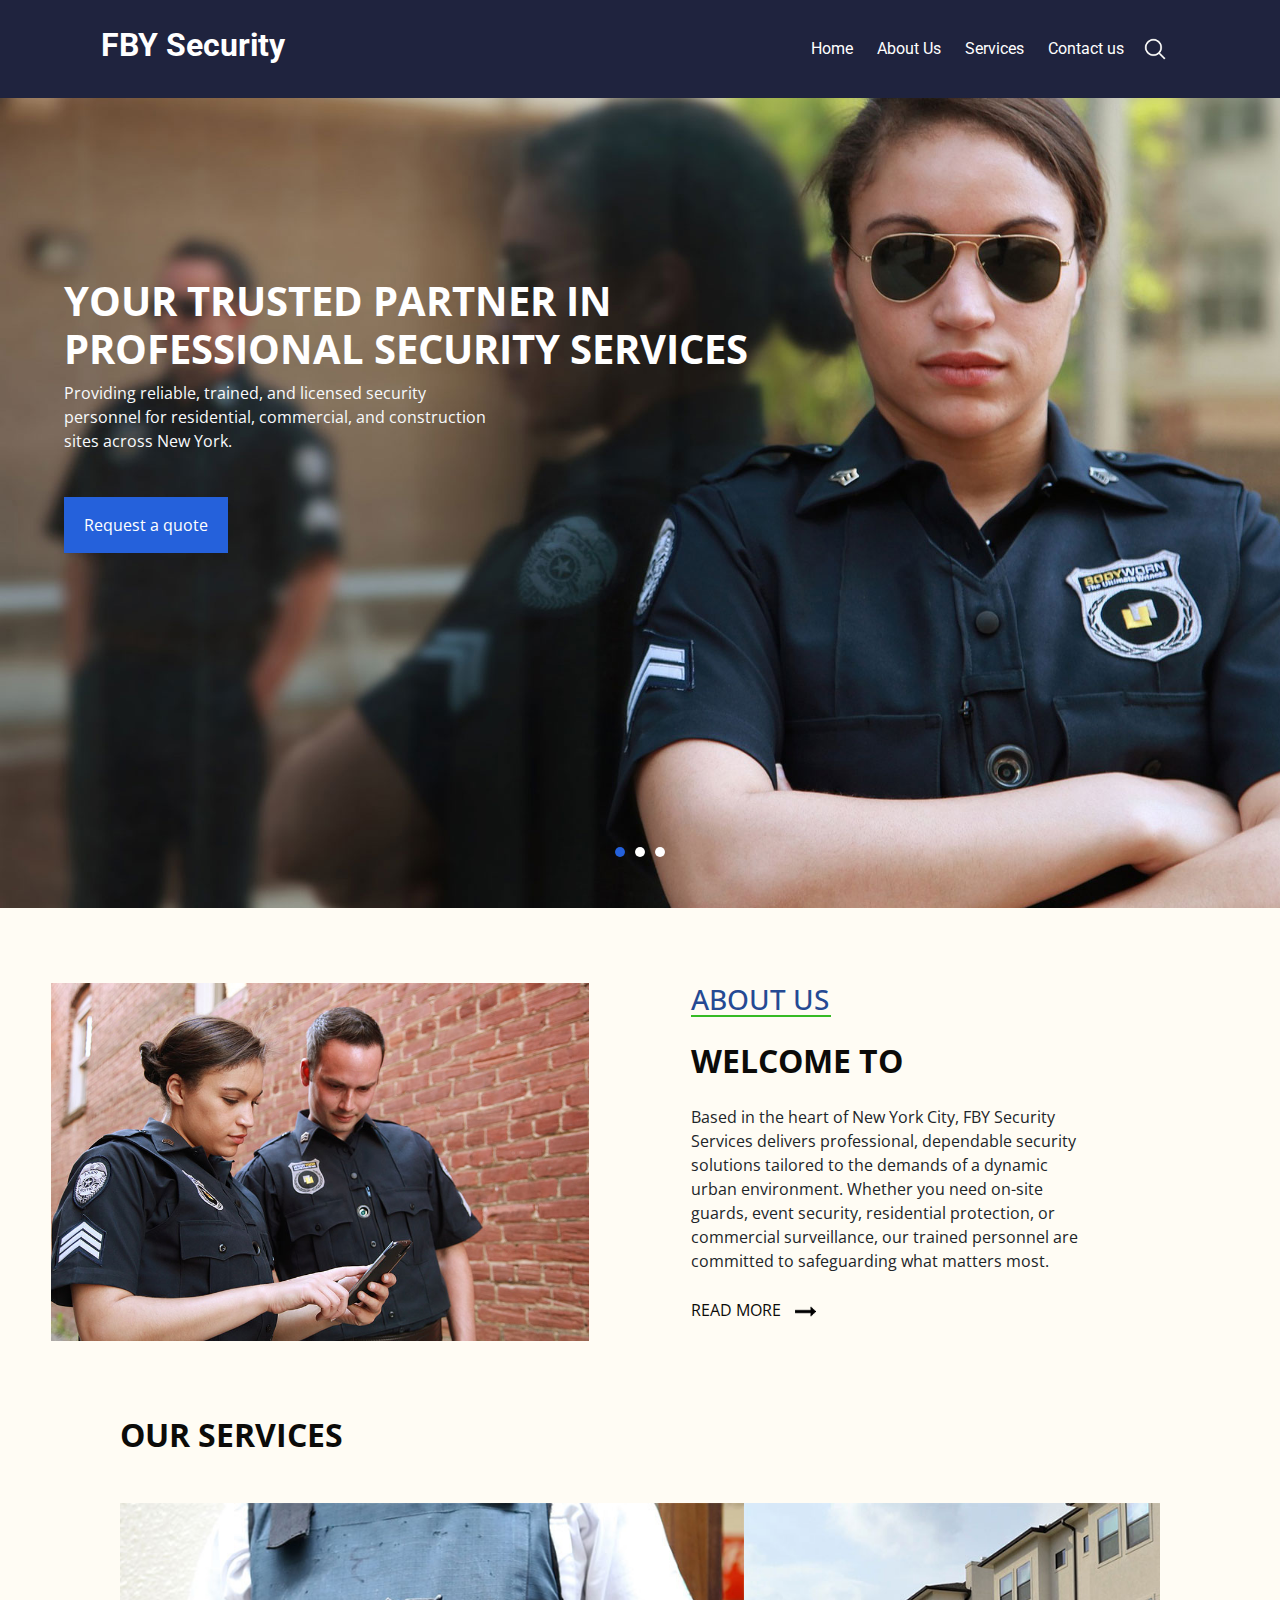
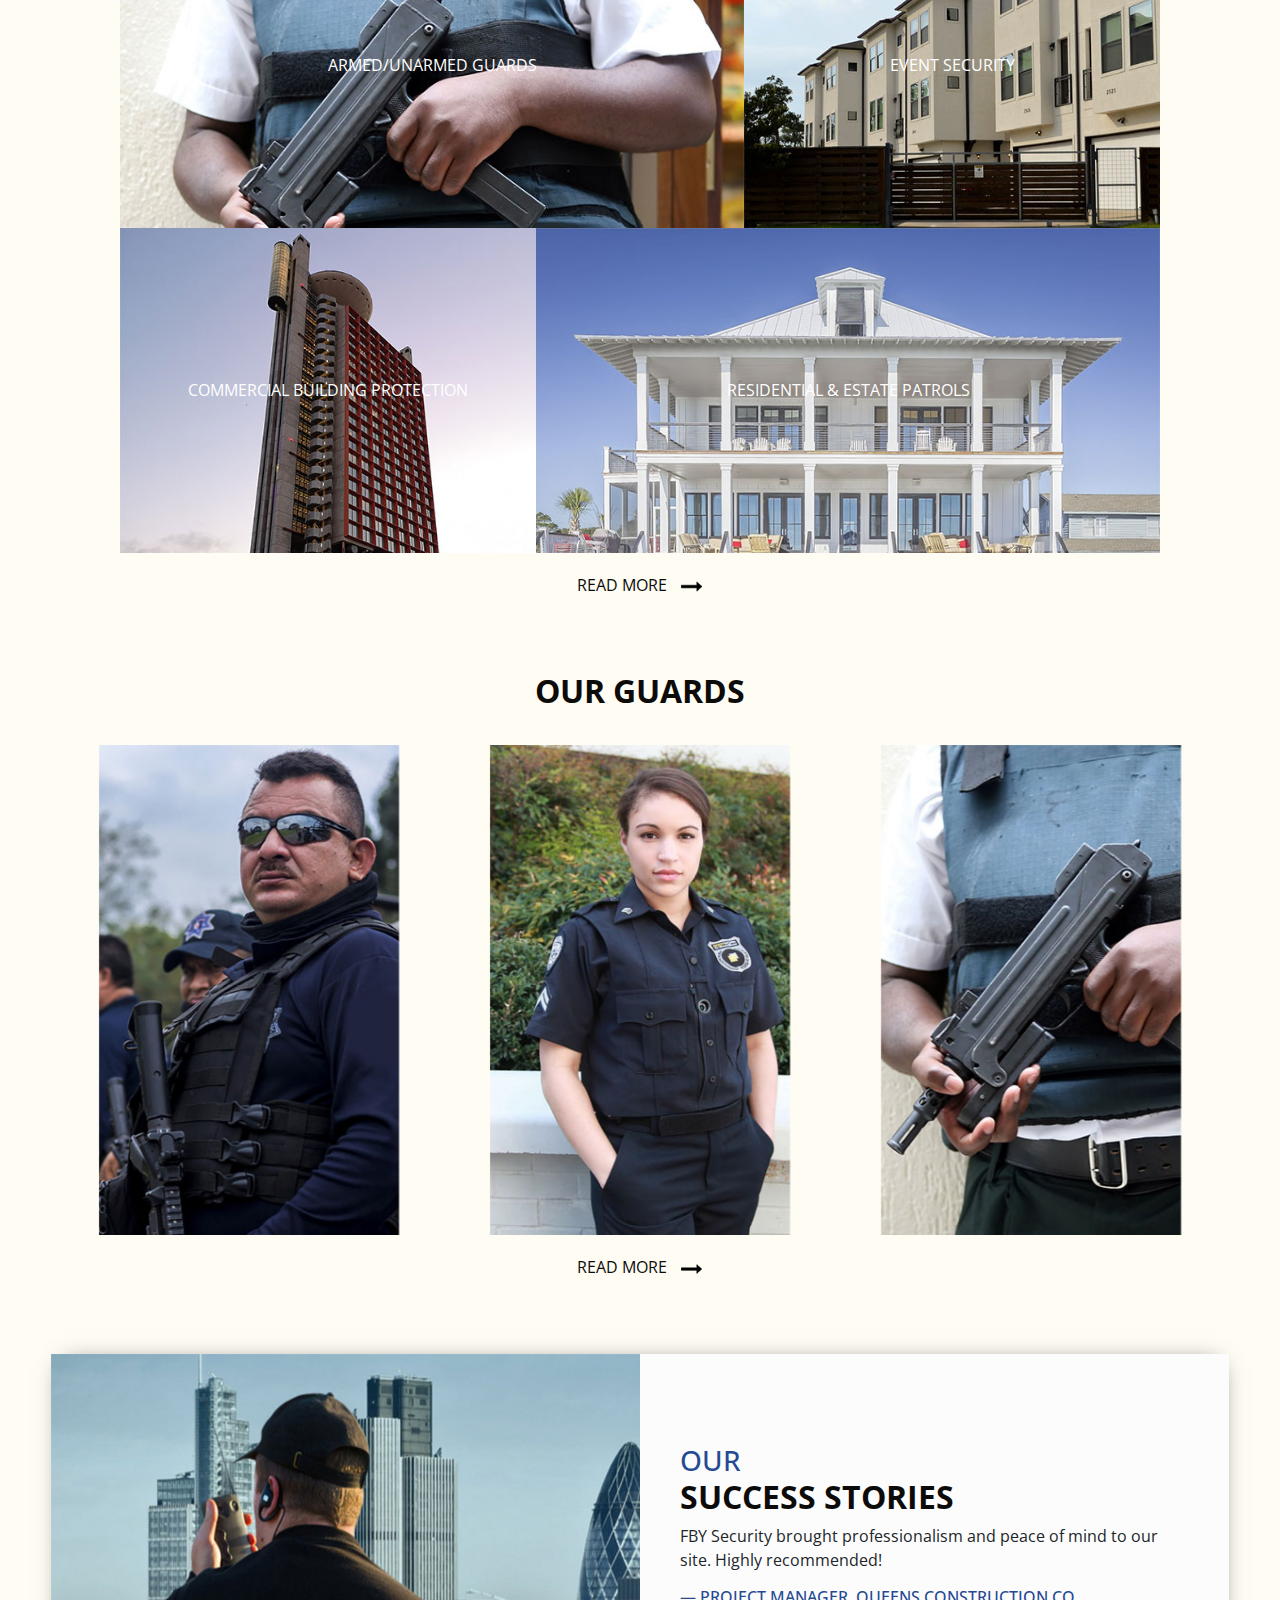
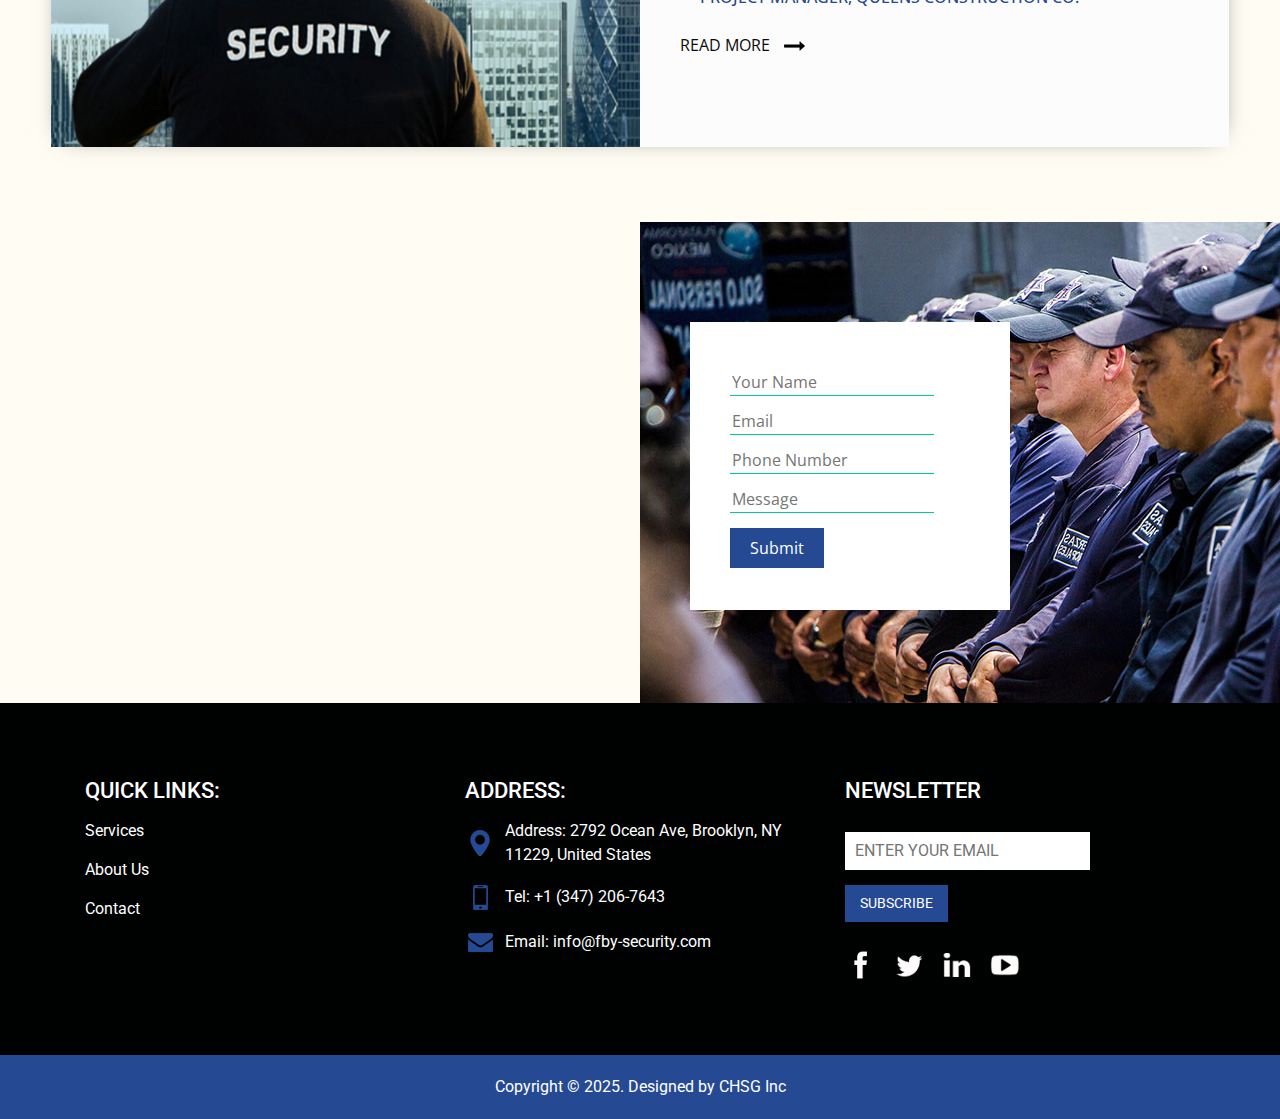
<file: index.html>
<!DOCTYPE html>
<html>

<head>
  <!-- Basic -->
  <meta charset="utf-8" />
  <meta http-equiv="X-UA-Compatible" content="IE=edge" />
  <!-- Mobile Metas -->
  <meta name="viewport" content="width=device-width, initial-scale=1, shrink-to-fit=no" />
  <!-- Site Metas -->
  <meta name="keywords" content="" />
  <meta name="description" content="" />
  <meta name="author" content="" />

  <title>FBY Security</title>

  <!-- slider stylesheet -->
  <link rel="stylesheet" type="text/css"
    href="https://cdnjs.cloudflare.com/ajax/libs/OwlCarousel2/2.1.3/assets/owl.carousel.min.css" />

  <!-- bootstrap core css -->
  <link rel="stylesheet" type="text/css" href="css/bootstrap.css" />

  <!-- fonts style -->
  <link href="https://fonts.googleapis.com/css?family=Open+Sans:300,400,600,700|Roboto:400,500&display=swap"
    rel="stylesheet" />
  <!-- Custom styles for this template -->
  <link href="css/style.css" rel="stylesheet" />
  <!-- responsive style -->
  <link href="css/responsive.css" rel="stylesheet" />
</head>

<body>
  <!-- header section strats -->
  <header class="header_section">
    <div class="container">
      <nav class="navbar navbar-expand-lg custom_nav-container ">
        <a class="navbar-brand" href="#">
          <div class="logo_box">
            <!-- <img src="images/logo.png" alt="" /> -->
             <h2 style="font-weight: 700; color: white;">FBY Security</h2>
          </div>
        </a>
        <button class="navbar-toggler" type="button" data-toggle="collapse" data-target="#navbarSupportedContent"
          aria-controls="navbarSupportedContent" aria-expanded="false" aria-label="Toggle navigation">
          <span class="navbar-toggler-icon"></span>
        </button>

        <div class="collapse navbar-collapse" id="navbarSupportedContent">
          <ul class="navbar-nav ml-auto mr-2">
            <li class="nav-item active">
              <a class="nav-link" href="index.html">Home <span class="sr-only">(current)</span></a>
            </li>
            <li class="nav-item">
              <a class="nav-link" href="about.html">About Us </a>
            </li>
            <li class="nav-item">
              <a class="nav-link" href="service.html">Services</a>
            </li>
            <!-- <li class="nav-item">
              <a class="nav-link" href="blog.html">Blog</a>
            </li> -->
            <li class="nav-item">
              <a class="nav-link" href="contact.html">Contact us</a>
            </li>
            <!-- <li class="nav-item">
              <a class="nav-link" href="#">Login </a>
            </li> -->
          </ul>
          <form class="form-inline my-2 my-lg-0">
            <input class="form-control nav_search-input mr-sm-2 d-none" type="search" placeholder="Search"
              aria-label="Search" value="" />
            <button class="btn  my-2 my-sm-0 nav_search-btn" type="submit"></button>
          </form>
        </div>
      </nav>
    </div>
  </header>
  <!-- end header section -->

  <!-- slider section -->
  <section class=" slider_section">
    <div id="carouselExampleIndicators" class="carousel slide hori" data-ride="carousel">
      <ol class="carousel-indicators">
        <li data-target="#carouselExampleIndicators" data-slide-to="0" class="active"></li>
        <li data-target="#carouselExampleIndicators" data-slide-to="1"></li>
        <li data-target="#carouselExampleIndicators" data-slide-to="2"></li>
      </ol>
      <div class="carousel-inner">
        <div class="carousel-item active">
          <div class="slider_box">
            <div class="fixed_company-detail">
              <!-- <p>
                Security Company
              </p> -->
            </div>
            <div class="slider-detail">
              <div class="slider_detail-heading">
                <!-- <h2>
                  We Are
                </h2> -->
                <h1>
                  Your Trusted Partner in Professional Security Services
                </h1>
              </div>
              <div class="slider_detail-text">
                <p>
                  Providing reliable, trained, and licensed security personnel for residential, commercial, and construction sites across New York.
                </p>
              </div>
              <div class="slider_detail-btn d-flex ">
                <a href="">
                  <span>
                    Request a quote
                  </span>
                  <!-- <img src="images/arrow.png" alt="" class="ml-2" /> -->
                </a>
              </div>
            </div>
          </div>
        </div>
        <div class="carousel-item">
          <div class="slider_box">
            <div class="fixed_company-detail">
              <!-- <p>
                Security Company
              </p> -->
            </div>
            <div class="slider-detail">
              <div class="slider_detail-heading">
                <!-- <h2>
                  We Are
                </h2> -->
                <h1>
                  Your Trusted Partner in Professional Security Services
                </h1>
              </div>
              <div class="slider_detail-text">
                <p>
                  Providing reliable, trained, and licensed security personnel for residential, commercial, and construction sites across New York.
                </p>
              </div>
              <div class="slider_detail-btn">
                <a href="">
                  <span>
                    Request a quote
                  </span>
                  <!-- <img src="images/arrow.png" alt="" class="ml-2" /> -->
                </a>
              </div>
            </div>
          </div>
        </div>
        <div class="carousel-item">
          <div class="slider_box">
            <div class="fixed_company-detail">
              <!-- <p>
                Security Company
              </p> -->
            </div>
            <div class="slider-detail">
              <div class="slider_detail-heading">
                <h2>
                  We
                </h2>
                <h1>
                  Provide security services
                </h1>
              </div>
              <div class="slider_detail-text">
                <p>
                  Providing reliable, trained, and licensed security personnel for residential, commercial, and construction sites across New York.
                </p>
              </div>
              <div class="slider_detail-btn">
                <a href="">
                  <span>
                    Request a quote
                  </span>
                  <!-- <img src="images/arrow.png" alt="" class="ml-2" /> -->
                </a>
              </div>
            </div>
          </div>
        </div>
      </div>
      <!-- <a class="carousel-control-prev" href="#carouselExampleIndicators" role="button" data-slide="prev">
        <span class="carousel-control-prev-icon" aria-hidden="true"></span>
        <span class="sr-only">Previous</span>
      </a>
      <a class="carousel-control-next" href="#carouselExampleIndicators" role="button" data-slide="next">
        <span class="carousel-control-next-icon" aria-hidden="true"></span>
        <span class="sr-only">Next</span>
      </a> -->
    </div>
  </section>

  <!-- end slider section -->

  <!-- welcome section -->
  <section class="welcome_section layout_padding">
    <div class="container-fluid">
      <div class="row">
        <div class=" col-md-6">
          <div>
            <img class="img-fluid" src="images/welcome.jpg" alt="" />
          </div>
        </div>
        <div class=" col-md-6">
          <div class="welcome_detail">
            <h3>
              About Us
            </h3>
            <h2>
              Welcome to 
            </h2>
            <p>
              Based in the heart of New York City, FBY Security Services delivers professional, dependable security solutions tailored to the demands of a dynamic urban environment. Whether you need on-site guards, event security, residential protection, or commercial surveillance, our trained personnel are committed to safeguarding what matters most.
            </p>
            <div class="welcome_detail-btn">
              <a href="">
                <span>
                  Read More
                </span>
                <img src="images/arrow-black.png" alt="" class="ml-2" />
              </a>
            </div>
          </div>
        </div>
      </div>
    </div>
  </section>
  <!-- end welcome section -->

  <!-- service section -->
  <section class="service_section ">
    <div class="container">
      <div class="service_detail">
        <!-- <h3>
          We
        </h3> -->
        <h2>
          Our Services
        </h2>
      </div>
      <div class="service_img-container">
        <div class="service_img-box i-box-1">
          <a href="">Armed/Unarmed Guards</a>
        </div>
        <div class="service_img-box i-box-2">
          <a href="">Event Security</a>
        </div>
        <div class="service_img-box i-box-3">
          <a href="">Commercial Building Protection </a>
        </div>
        <div class="service_img-box i-box-4">
          <a href="">Residential & Estate Patrols</a>
        </div>
      </div>
      <div class="service_btn">
        <a href="">
          <span>
            Read More
          </span>
          <img src="images/arrow-black.png" alt="" class="ml-2" />
        </a>
      </div>
    </div>
  </section>
  <!-- end service section -->

  <!-- security section -->

  <section class="security_section layout_padding">
    <!-- <h3>
      Security
    </h3> -->
    <h2>
      Our Guards
    </h2>
    <div class="security_container">
      <div class="carousel-wrap">
        <div class="owl-carousel">
          <div class="item">
            <div class="security_img-box i-box-1">
              <a href=""> View More</a>
            </div>
          </div>
          <div class="item">
            <div class="security_img-box i-box-2">
              <a href=""> View More</a>
            </div>
          </div>
          <div class="item">
            <div class="security_img-box i-box-3">
              <a href=""> View More</a>
            </div>
          </div>

        </div>
      </div>
    </div>
    <div class="security_btn">
      <a href="">
        <span>
          Read More
        </span>
        <img src="images/arrow-black.png" alt="" class="ml-2" />
      </a>
    </div>
  </section>
  <!-- end security section -->


  <!-- story section -->

  <section class="layout_padding story_section">
    <div class="container-fluid">
      <div class="row">
        <div class=" col-md-6">
          <div>
            <img class="img-fluid" src="images/security.jpg" alt="" />
          </div>
        </div>
        <div class=" col-md-6">
          <div class="story_detail">
            <h3>
              Our
            </h3>
            <h2>
              Success Stories
            </h2>
            <p>
              FBY Security brought professionalism and peace of mind to our site. Highly recommended!
            </p>
            <h3 style="font-size: 1rem;">— Project Manager, Queens Construction Co.</h3>
            <div class="story_detail-btn">
              <a href="">
                <span>
                  Read More
                </span>
                <img src="images/arrow-black.png" alt="" class="ml-2" />
              </a>
            </div>
          </div>
        </div>
      </div>
    </div>
  </section>

  <!-- end story section -->

  <!-- contact section -->
  <section class="contact_section layout_padding-top">
    <div class="container-fluid">
      <div class="row">
        <div class=" col-md-6">
          <iframe src="https://www.google.com/maps/embed?pb=!1m18!1m12!1m3!1d3025.98446521533!2d-73.94546012488965!3d40.67431123992357!2m3!1f0!2f0!3f0!3m2!1i1024!2i768!4f13.1!3m3!1m2!1s0x89c25d5adabfcd23%3A0xf84805e1e4b4a668!2sFBY%20Security%20Services%20Inc!5e0!3m2!1sen!2sng!4v1747052355150!5m2!1sen!2sng" width="600" height="450" style="border:0;" allowfullscreen="" loading="lazy" referrerpolicy="no-referrer-when-downgrade"></iframe>
        </div>
        <div class=" col-md-6 contact_form-container">
          <div class="contact_box">
            <form action="">
              <input type="text" placeholder="Your Name">
              <input type="email" placeholder="Email">
              <input type="text" placeholder="Phone Number">
              <input type="text" placeholder="Message">
              <div>
                <button type="submit">
                  Submit
                </button>
              </div>
            </form>
          </div>
        </div>
      </div>

    </div>
    </div>
  </section>

  <!-- end contact section -->

  <!-- info section -->
  <section class="info_section layout_padding">
    <div class="container">
      <div class="row">
        <div class=" col-md-4 address_container">
          <div>
            <h3>
              Quick Links:
            </h3>
            <div class="address_link-container">
              <a href="">
                <!-- <img src="images/location.png" alt=""> -->
                <span> Services
                </span>
              </a>
              <a href="">
                <!-- <img src="images/phone.png" alt=""> -->
                <span> About Us
                </span>
              </a>
              <a href="">
                <!-- <img src="images/mail.png" alt=""> -->
                <span>
                  Contact
                </span>
              </a>
            </div>
          </div>
        </div>
        <div class=" col-md-4 address_container">
          <div>
            <h3>
              Address:
            </h3>
            <div class="address_link-container">
              <a href="">
                <img src="images/location.png" alt="">
                <span> Address: 2792 Ocean Ave, Brooklyn, NY 11229, United States
                </span>
              </a>
              <a href="">
                <img src="images/phone.png" alt="">
                <span> Tel: +1 (347) 206-7643
                </span>
              </a>
              <a href="">
                <img src="images/mail.png" alt="">
                <span>
                  Email: info@fby-security.com
                </span>
              </a>
            </div>
          </div>
        </div>
        <div class=" col-md-4 news_container">
          <div>
            <div>
              <h3>
                newsletter

              </h3>
              <form action="">
                <input type="email" placeholder="ENTER YOUR EMAIL">
                <div>
                  <button type="submit">
                    Subscribe
                  </button>
                </div>
              </form>
            </div>
            <div class="social_container">
              <div>
                <img src="images/fb.png" alt="">
              </div>
              <div>
                <img src="images/twitter.png" alt="">
              </div>
              <div>
                <img src="images/linkedin.png" alt="">
              </div>
              <div>
                <img src="images/youtube.png" alt="">
              </div>
            </div>
          </div>
        </div>
      </div>
    </div>
  </section>
  <!-- end info section -->


  <!-- footer section -->
  <section class="container-fluid footer_section">
    <p>
      Copyright &copy; 2025. Designed by
      <a href="https://chsgtech.com/"> CHSG Inc</a>
    </p>
  </section>
  <!-- footer section -->

  <script type="text/javascript" src="js/jquery-3.4.1.min.js"></script>
  <script type="text/javascript" src="js/bootstrap.js"></script>
  <script type="text/javascript" src="https://cdnjs.cloudflare.com/ajax/libs/OwlCarousel2/2.2.1/owl.carousel.min.js">
  </script>
  <script type="text/javascript">
    $(".owl-carousel").owlCarousel({
      loop: true,
      margin: 20,
      nav: true,
      navText: [],
      autoplay: true,
      autoplayHoverPause: true,
      responsive: {
        0: {
          items: 1
        },
        600: {
          items: 2
        },
        1000: {
          items: 3
        }
      }
    });
  </script>

  <script>
    $(".nav_search-btn").click(function () {
      if ($(".nav_search-input").hasClass("d-none")) {
        event.preventDefault();
        $(".nav_search-input")
          .animate({
              left: "-1000px"
            },
            "1000000"
          )
          .removeClass("d-none");
      } else {
        $(".nav_search-input")
          .animate({
              left: "0px"
            },
            "1000000"
          )
          .addClass("d-none");
      }
    });
  </script>

  <script>
    // This example adds a marker to indicate the position of Bondi Beach in Sydney,
    // Australia.
    function initMap() {
      var map = new google.maps.Map(document.getElementById('map'), {
        zoom: 11,
        center: {
          lat: 40.645037,
          lng: -73.880224
        },
      });

      var image = 'images/maps-and-flags.png';
      var beachMarker = new google.maps.Marker({
        position: {
          lat: 40.645037,
          lng: -73.880224
        },
        map: map,
        icon: image
      });
    }
  </script>
  <!-- google map js -->
  <script src="https://maps.app.goo.gl/6WbNAh19Ca4fFCFv5&callback=initMap">
  </script>
  <!-- end google map js -->

</body>

</html>
</file>
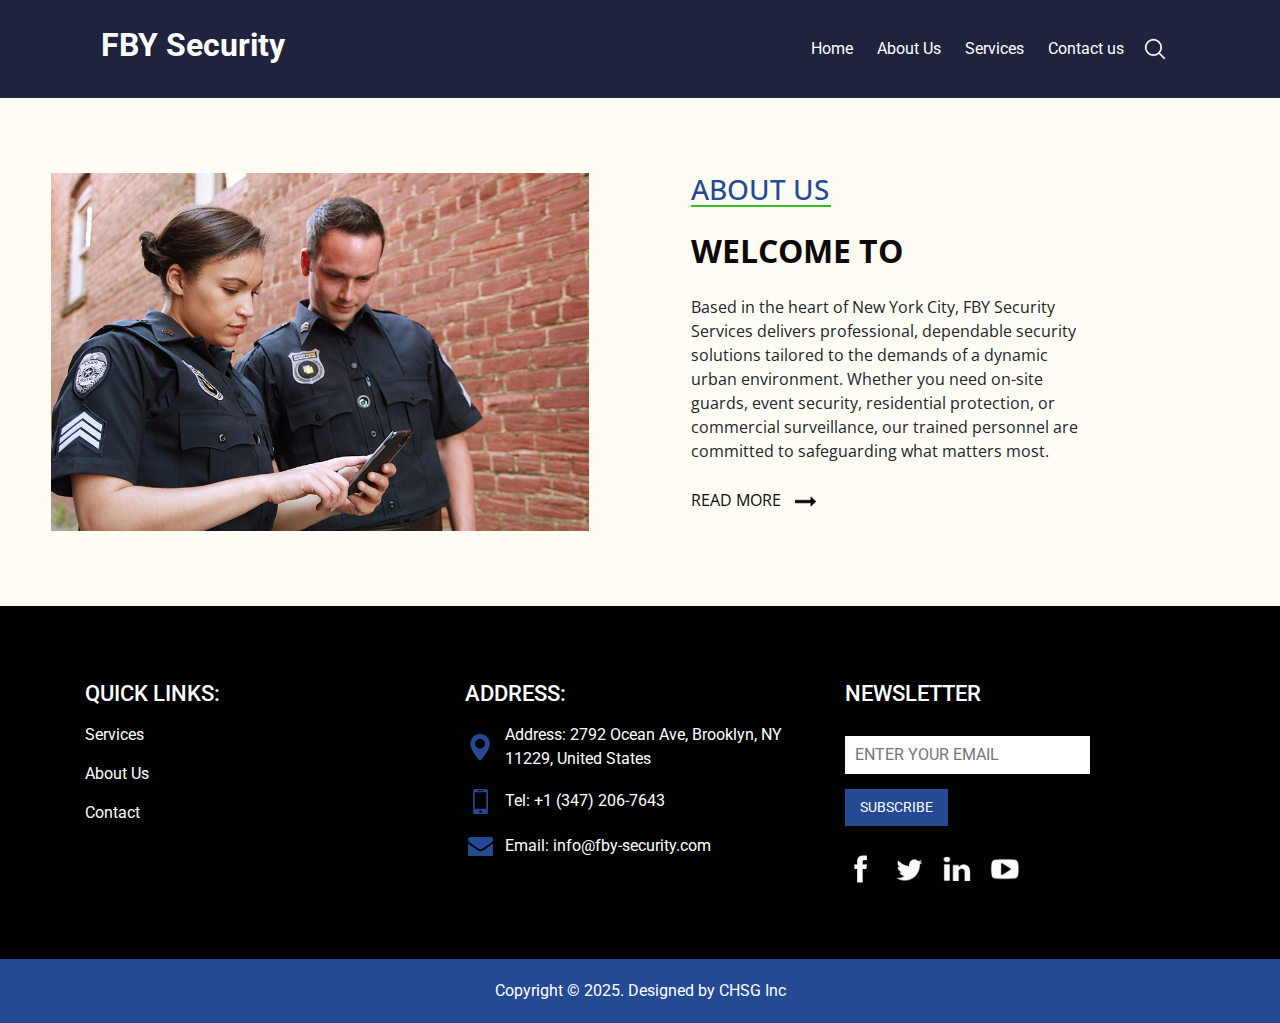
<file: about.html>
<!DOCTYPE html>
<html>

<head>
  <!-- Basic -->
  <meta charset="utf-8" />
  <meta http-equiv="X-UA-Compatible" content="IE=edge" />
  <!-- Mobile Metas -->
  <meta name="viewport" content="width=device-width, initial-scale=1, shrink-to-fit=no" />
  <!-- Site Metas -->
  <meta name="keywords" content="" />
  <meta name="description" content="" />
  <meta name="author" content="" />

  <title>About Us - FBY Security</title>

  <!-- slider stylesheet -->
  <link rel="stylesheet" type="text/css"
    href="https://cdnjs.cloudflare.com/ajax/libs/OwlCarousel2/2.1.3/assets/owl.carousel.min.css" />

  <!-- bootstrap core css -->
  <link rel="stylesheet" type="text/css" href="css/bootstrap.css" />

  <!-- fonts style -->
  <link href="https://fonts.googleapis.com/css?family=Open+Sans:300,400,600,700|Roboto:400,500&display=swap"
    rel="stylesheet" />
  <!-- Custom styles for this template -->
  <link href="css/style.css" rel="stylesheet" />
  <!-- responsive style -->
  <link href="css/responsive.css" rel="stylesheet" />
</head>

<body>
  <!-- header section strats -->
  <header class="header_section">
    <div class="container">
      <nav class="navbar navbar-expand-lg custom_nav-container ">
        <a class="navbar-brand" href="#">
          <div class="logo_box">
            <!-- <img src="images/logo.png" alt="" /> -->
             <h2 style="font-weight: 700; color: white;">FBY Security</h2>
          </div>
        </a>
        <button class="navbar-toggler" type="button" data-toggle="collapse" data-target="#navbarSupportedContent"
          aria-controls="navbarSupportedContent" aria-expanded="false" aria-label="Toggle navigation">
          <span class="navbar-toggler-icon"></span>
        </button>

        <div class="collapse navbar-collapse" id="navbarSupportedContent">
          <ul class="navbar-nav ml-auto mr-2">
            <li class="nav-item active">
              <a class="nav-link" href="index.html">Home <span class="sr-only">(current)</span></a>
            </li>
            <li class="nav-item">
              <a class="nav-link" href="about.html">About Us </a>
            </li>
            <li class="nav-item">
              <a class="nav-link" href="service.html">Services</a>
            </li>
            <!-- <li class="nav-item">
              <a class="nav-link" href="blog.html">Blog</a>
            </li> -->
            <li class="nav-item">
              <a class="nav-link" href="contact.html">Contact us</a>
            </li>
            <!-- <li class="nav-item">
              <a class="nav-link" href="#">Login </a>
            </li> -->
          </ul>
          <form class="form-inline my-2 my-lg-0">
            <input class="form-control nav_search-input mr-sm-2 d-none" type="search" placeholder="Search"
              aria-label="Search" value="" />
            <button class="btn  my-2 my-sm-0 nav_search-btn" type="submit"></button>
          </form>
        </div>
      </nav>
    </div>
  </header>
  <!-- end header section -->

  <!-- slider section -->


  <!-- end slider section -->

  <!-- welcome section -->
  <section class="welcome_section layout_padding">
    <div class="container-fluid">
      <div class="row">
        <div class=" col-md-6">
          <div>
            <img class="img-fluid" src="images/welcome.jpg" alt="" />
          </div>
        </div>
        <div class=" col-md-6">
          <div class="welcome_detail">
            <h3>
              About Us
            </h3>
            <h2>
              Welcome to 
            </h2>
            <p>
              Based in the heart of New York City, FBY Security Services delivers professional, dependable security solutions tailored to the demands of a dynamic urban environment. Whether you need on-site guards, event security, residential protection, or commercial surveillance, our trained personnel are committed to safeguarding what matters most.
            </p>
            <div class="welcome_detail-btn">
              <a href="">
                <span>
                  Read More
                </span>
                <img src="images/arrow-black.png" alt="" class="ml-2" />
              </a>
            </div>
          </div>
        </div>
      </div>
    </div>
  </section>
  <!-- end welcome section -->



  <!-- info section -->
  <section class="info_section layout_padding">
    <div class="container">
      <div class="row">
        <div class=" col-md-4 address_container">
          <div>
            <h3>
              Quick Links:
            </h3>
            <div class="address_link-container">
              <a href="">
                <!-- <img src="images/location.png" alt=""> -->
                <span> Services
                </span>
              </a>
              <a href="">
                <!-- <img src="images/phone.png" alt=""> -->
                <span> About Us
                </span>
              </a>
              <a href="">
                <!-- <img src="images/mail.png" alt=""> -->
                <span>
                  Contact
                </span>
              </a>
            </div>
          </div>
        </div>
        <div class=" col-md-4 address_container">
          <div>
            <h3>
              Address:
            </h3>
            <div class="address_link-container">
              <a href="">
                <img src="images/location.png" alt="">
                <span> Address: 2792 Ocean Ave, Brooklyn, NY 11229, United States
                </span>
              </a>
              <a href="">
                <img src="images/phone.png" alt="">
                <span> Tel: +1 (347) 206-7643
                </span>
              </a>
              <a href="">
                <img src="images/mail.png" alt="">
                <span>
                  Email: info@fby-security.com
                </span>
              </a>
            </div>
          </div>
        </div>
        <div class=" col-md-4 news_container">
          <div>
            <div>
              <h3>
                newsletter

              </h3>
              <form action="">
                <input type="email" placeholder="ENTER YOUR EMAIL">
                <div>
                  <button type="submit">
                    Subscribe
                  </button>
                </div>
              </form>
            </div>
            <div class="social_container">
              <div>
                <img src="images/fb.png" alt="">
              </div>
              <div>
                <img src="images/twitter.png" alt="">
              </div>
              <div>
                <img src="images/linkedin.png" alt="">
              </div>
              <div>
                <img src="images/youtube.png" alt="">
              </div>
            </div>
          </div>
        </div>
      </div>
    </div>
  </section>

  <!-- end info section -->


  <!-- footer section -->
  <section class="container-fluid footer_section">
    <p>
      Copyright &copy; 2025. Designed by
      <a href="https://chsgtech.com/"> CHSG Inc</a>
    </p>
  </section>
  <!-- footer section -->

  <script type="text/javascript" src="js/jquery-3.4.1.min.js"></script>
  <script type="text/javascript" src="js/bootstrap.js"></script>
  <script type="text/javascript" src="https://cdnjs.cloudflare.com/ajax/libs/OwlCarousel2/2.2.1/owl.carousel.min.js">
  </script>
  <script type="text/javascript">
    $(".owl-carousel").owlCarousel({
      loop: true,
      margin: 20,
      nav: true,
      navText: [],
      autoplay: true,
      autoplayHoverPause: true,
      responsive: {
        0: {
          items: 1
        },
        600: {
          items: 2
        },
        1000: {
          items: 3
        }
      }
    });
  </script>

  <script>
    $(".nav_search-btn").click(function () {
      if ($(".nav_search-input").hasClass("d-none")) {
        event.preventDefault();
        $(".nav_search-input")
          .animate({
              left: "-1000px"
            },
            "1000000"
          )
          .removeClass("d-none");
      } else {
        $(".nav_search-input")
          .animate({
              left: "0px"
            },
            "1000000"
          )
          .addClass("d-none");
      }
    });
  </script>





</body>

</html>
</file>
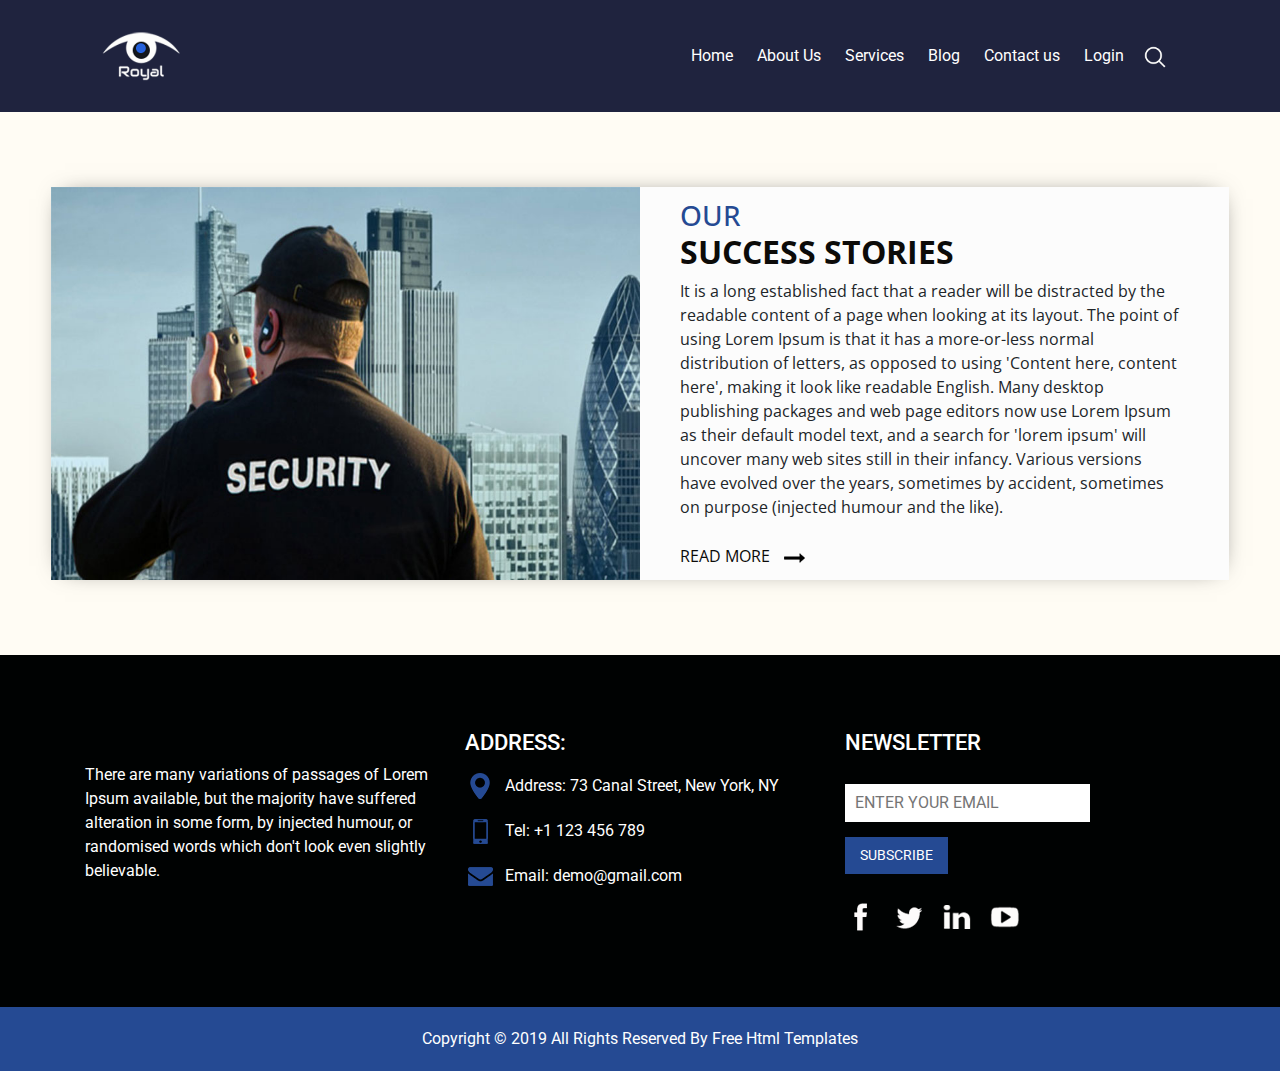
<file: blog.html>
<!DOCTYPE html>
<html>

<head>
  <!-- Basic -->
  <meta charset="utf-8" />
  <meta http-equiv="X-UA-Compatible" content="IE=edge" />
  <!-- Mobile Metas -->
  <meta name="viewport" content="width=device-width, initial-scale=1, shrink-to-fit=no" />
  <!-- Site Metas -->
  <meta name="keywords" content="" />
  <meta name="description" content="" />
  <meta name="author" content="" />

  <title>Royal</title>

  <!-- slider stylesheet -->
  <link rel="stylesheet" type="text/css"
    href="https://cdnjs.cloudflare.com/ajax/libs/OwlCarousel2/2.1.3/assets/owl.carousel.min.css" />

  <!-- bootstrap core css -->
  <link rel="stylesheet" type="text/css" href="css/bootstrap.css" />

  <!-- fonts style -->
  <link href="https://fonts.googleapis.com/css?family=Open+Sans:300,400,600,700|Roboto:400,500&display=swap"
    rel="stylesheet" />
  <!-- Custom styles for this template -->
  <link href="css/style.css" rel="stylesheet" />
  <!-- responsive style -->
  <link href="css/responsive.css" rel="stylesheet" />
</head>

<body>
  <!-- header section strats -->
  <header class="header_section">
    <div class="container">
      <nav class="navbar navbar-expand-lg custom_nav-container ">
        <a class="navbar-brand" href="#">
          <div class="logo_box">
            <img src="images/logo.png" alt="" />
          </div>
        </a>
        <button class="navbar-toggler" type="button" data-toggle="collapse" data-target="#navbarSupportedContent"
          aria-controls="navbarSupportedContent" aria-expanded="false" aria-label="Toggle navigation">
          <span class="navbar-toggler-icon"></span>
        </button>

        <div class="collapse navbar-collapse" id="navbarSupportedContent">
          <ul class="navbar-nav ml-auto mr-2">
            <li class="nav-item active">
              <a class="nav-link" href="index.html">Home <span class="sr-only">(current)</span></a>
            </li>
            <li class="nav-item">
              <a class="nav-link" href="about.html">About Us </a>
            </li>
            <li class="nav-item">
              <a class="nav-link" href="service.html">Services</a>
            </li>
            <li class="nav-item">
              <a class="nav-link" href="blog.html">Blog</a>
            </li>
            <li class="nav-item">
              <a class="nav-link" href="contact.html">Contact us</a>
            </li>
            <li class="nav-item">
              <a class="nav-link" href="#">Login </a>
            </li>
          </ul>
          <form class="form-inline my-2 my-lg-0">
            <input class="form-control nav_search-input mr-sm-2 d-none" type="search" placeholder="Search"
              aria-label="Search" value="" />
            <button class="btn  my-2 my-sm-0 nav_search-btn" type="submit"></button>
          </form>
        </div>
      </nav>
    </div>
  </header>
  <!-- end header section -->



  <!-- story section -->
  <div class="layout_padding">

    <section class="layout_padding story_section ">
      <div class="container-fluid">
        <div class="row">
          <div class=" col-md-6">
            <div>
              <img class="img-fluid" src="images/security.jpg" alt="" />
            </div>
          </div>
          <div class=" col-md-6">
            <div class="story_detail">
              <h3>
                Our
              </h3>
              <h2>
                Success Stories
              </h2>
              <p>
                It is a long established fact that a reader will be distracted by the readable content of a page when
                looking at its layout. The point of using Lorem Ipsum is that it has a more-or-less normal distribution
                of
                letters, as opposed to using 'Content here, content here', making it look like readable English. Many
                desktop publishing packages and web page editors now use Lorem Ipsum as their default model text, and a
                search for 'lorem ipsum' will uncover many web sites still in their infancy. Various versions have
                evolved
                over the years, sometimes by accident, sometimes on purpose (injected humour and the like).
              </p>
              <div class="story_detail-btn">
                <a href="">
                  <span>
                    Read More
                  </span>
                  <img src="images/arrow-black.png" alt="" class="ml-2" />
                </a>
              </div>
            </div>
          </div>
        </div>
      </div>
    </section>
  </div>

  <!-- end story section -->



  <!-- info section -->
  <section class="info_section layout_padding">
    <div class="container">
      <div class="row">
        <div class=" col-md-4 info_detail">
          <div>
            <p>
              There are many variations of passages of Lorem Ipsum available, but the majority have suffered alteration
              in some form, by injected humour, or randomised words which don't look even slightly believable.
            </p>
          </div>
        </div>
        <div class=" col-md-4 address_container">
          <div>
            <h3>
              Address:
            </h3>
            <div class="address_link-container">
              <a href="">
                <img src="images/location.png" alt="">
                <span> Address: 73 Canal Street, New York, NY
                </span>
              </a>
              <a href="">
                <img src="images/phone.png" alt="">
                <span> Tel: +1 123 456 789
                </span>
              </a>
              <a href="">
                <img src="images/mail.png" alt="">
                <span>
                  Email: demo@gmail.com
                </span>
              </a>
            </div>
          </div>
        </div>
        <div class=" col-md-4 news_container">
          <div>
            <div>
              <h3>
                newsletter

              </h3>
              <form action="">
                <input type="email" placeholder="ENTER YOUR EMAIL">
                <div>
                  <button type="submit">
                    Subscribe
                  </button>
                </div>
              </form>
            </div>
            <div class="social_container">
              <div>
                <img src="images/fb.png" alt="">
              </div>
              <div>
                <img src="images/twitter.png" alt="">
              </div>
              <div>
                <img src="images/linkedin.png" alt="">
              </div>
              <div>
                <img src="images/youtube.png" alt="">
              </div>
            </div>
          </div>
        </div>
      </div>
    </div>
  </section>

  <!-- end info section -->


  <!-- footer section -->
  <section class="container-fluid footer_section">
    <p>
      Copyright &copy; 2019 All Rights Reserved By
      <a href="https://html.design/">Free Html Templates</a>
    </p>
  </section>
  <!-- footer section -->

  <script type="text/javascript" src="js/jquery-3.4.1.min.js"></script>
  <script type="text/javascript" src="js/bootstrap.js"></script>
  <script type="text/javascript" src="https://cdnjs.cloudflare.com/ajax/libs/OwlCarousel2/2.2.1/owl.carousel.min.js">
  </script>
  <script type="text/javascript">
    $(".owl-carousel").owlCarousel({
      loop: true,
      margin: 20,
      nav: true,
      navText: [],
      autoplay: true,
      autoplayHoverPause: true,
      responsive: {
        0: {
          items: 1
        },
        600: {
          items: 2
        },
        1000: {
          items: 3
        }
      }
    });
  </script>

  <script>
    $(".nav_search-btn").click(function () {
      if ($(".nav_search-input").hasClass("d-none")) {
        event.preventDefault();
        $(".nav_search-input")
          .animate({
              left: "-1000px"
            },
            "1000000"
          )
          .removeClass("d-none");
      } else {
        $(".nav_search-input")
          .animate({
              left: "0px"
            },
            "1000000"
          )
          .addClass("d-none");
      }
    });
  </script>



</body>

</html>
</file>
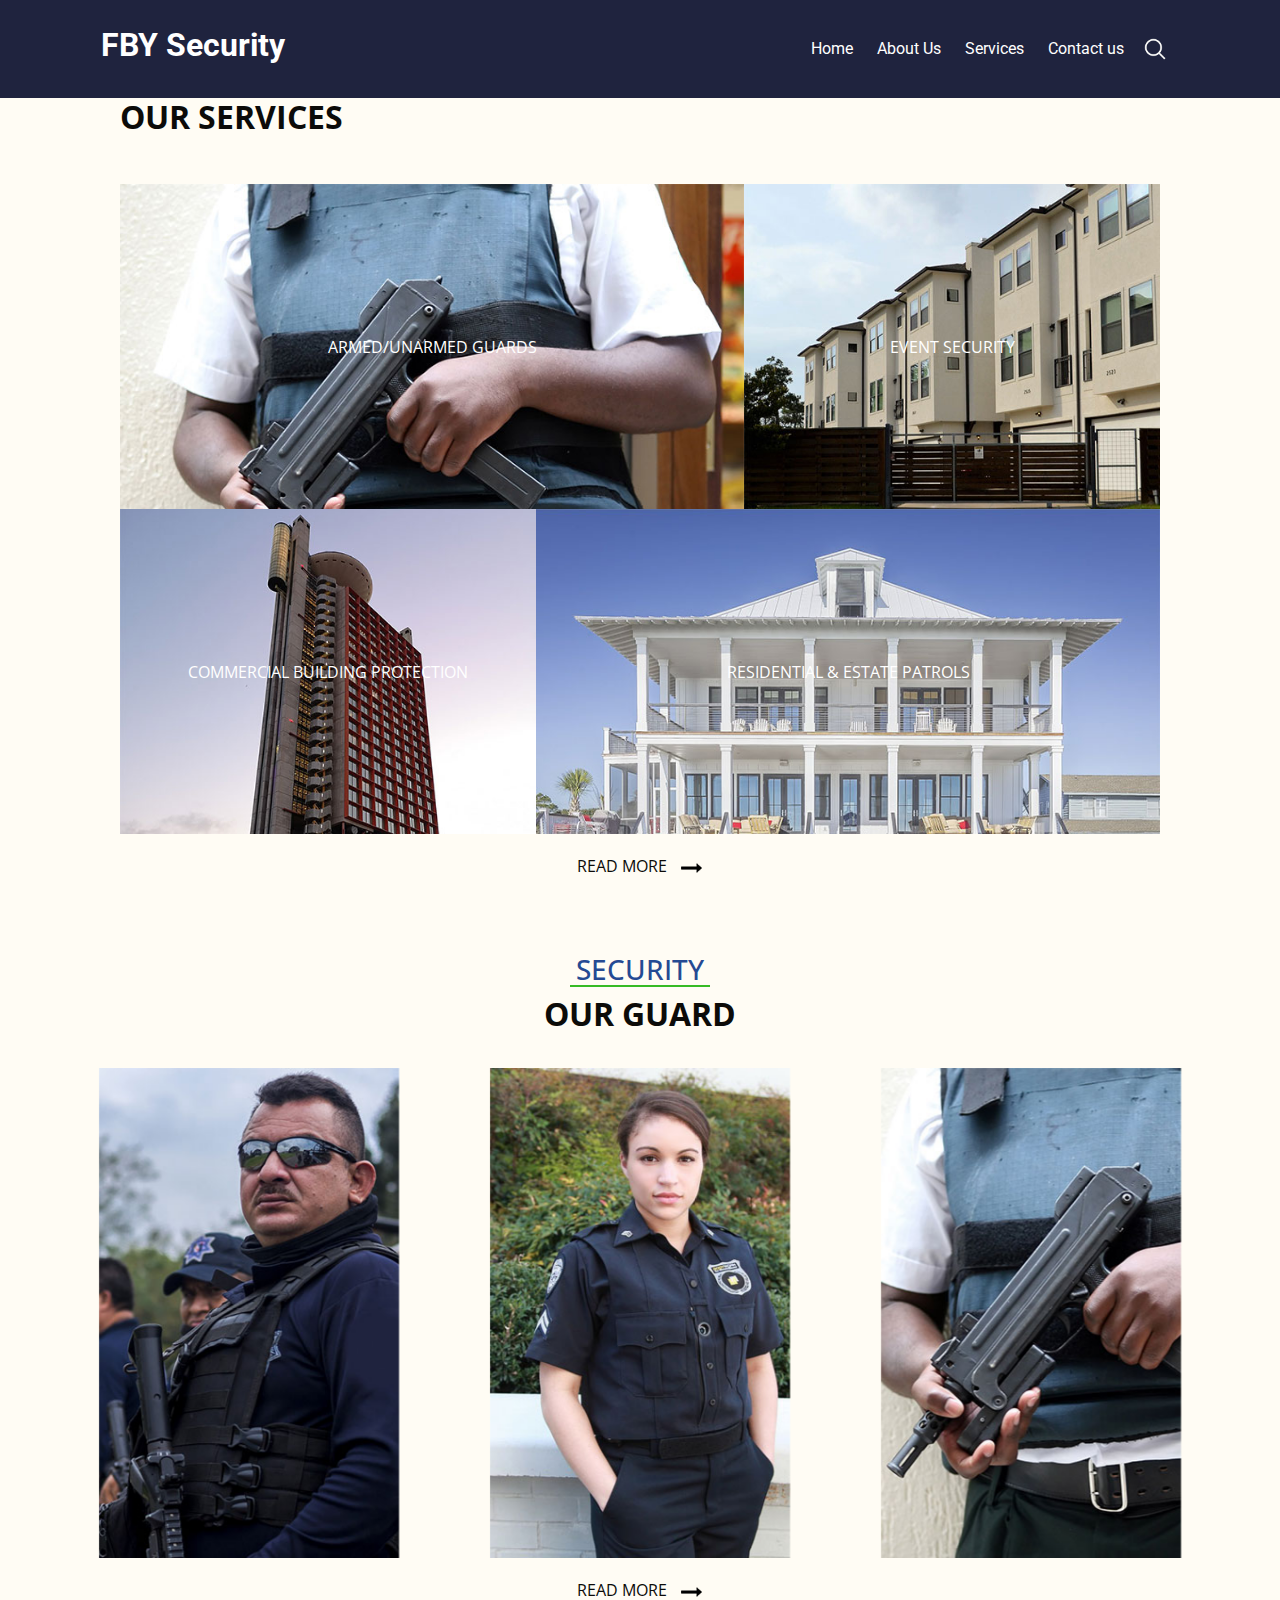
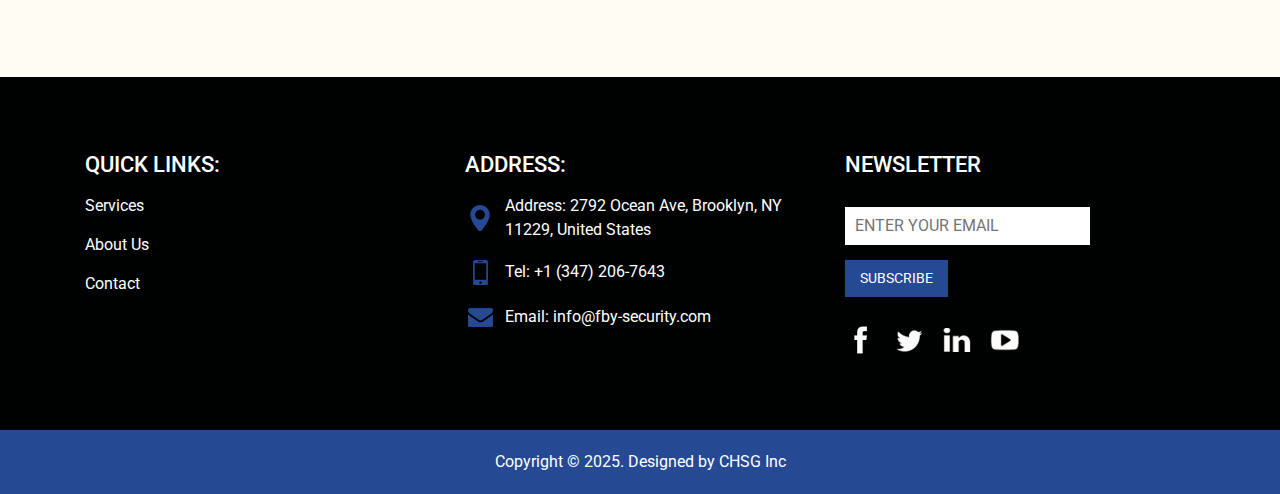
<file: service.html>
<!DOCTYPE html>
<html>

<head>
  <!-- Basic -->
  <meta charset="utf-8" />
  <meta http-equiv="X-UA-Compatible" content="IE=edge" />
  <!-- Mobile Metas -->
  <meta name="viewport" content="width=device-width, initial-scale=1, shrink-to-fit=no" />
  <!-- Site Metas -->
  <meta name="keywords" content="" />
  <meta name="description" content="" />
  <meta name="author" content="" />

  <title>Our Services - FBY Security</title>

  <!-- slider stylesheet -->
  <link rel="stylesheet" type="text/css"
    href="https://cdnjs.cloudflare.com/ajax/libs/OwlCarousel2/2.1.3/assets/owl.carousel.min.css" />

  <!-- bootstrap core css -->
  <link rel="stylesheet" type="text/css" href="css/bootstrap.css" />

  <!-- fonts style -->
  <link href="https://fonts.googleapis.com/css?family=Open+Sans:300,400,600,700|Roboto:400,500&display=swap"
    rel="stylesheet" />
  <!-- Custom styles for this template -->
  <link href="css/style.css" rel="stylesheet" />
  <!-- responsive style -->
  <link href="css/responsive.css" rel="stylesheet" />
</head>

<body>
  <!-- header section strats -->
  <header class="header_section">
    <div class="container">
      <nav class="navbar navbar-expand-lg custom_nav-container ">
        <a class="navbar-brand" href="#">
          <div class="logo_box">
            <!-- <img src="images/logo.png" alt="" /> -->
             <h2 style="font-weight: 700; color: white;">FBY Security</h2>
          </div>
        </a>
        <button class="navbar-toggler" type="button" data-toggle="collapse" data-target="#navbarSupportedContent"
          aria-controls="navbarSupportedContent" aria-expanded="false" aria-label="Toggle navigation">
          <span class="navbar-toggler-icon"></span>
        </button>

        <div class="collapse navbar-collapse" id="navbarSupportedContent">
          <ul class="navbar-nav ml-auto mr-2">
            <li class="nav-item active">
              <a class="nav-link" href="index.html">Home <span class="sr-only">(current)</span></a>
            </li>
            <li class="nav-item">
              <a class="nav-link" href="about.html">About Us </a>
            </li>
            <li class="nav-item">
              <a class="nav-link" href="service.html">Services</a>
            </li>
            <!-- <li class="nav-item">
              <a class="nav-link" href="blog.html">Blog</a>
            </li> -->
            <li class="nav-item">
              <a class="nav-link" href="contact.html">Contact us</a>
            </li>
            <!-- <li class="nav-item">
              <a class="nav-link" href="#">Login </a>
            </li> -->
          </ul>
          <form class="form-inline my-2 my-lg-0">
            <input class="form-control nav_search-input mr-sm-2 d-none" type="search" placeholder="Search"
              aria-label="Search" value="" />
            <button class="btn  my-2 my-sm-0 nav_search-btn" type="submit"></button>
          </form>
        </div>
      </nav>
    </div>
  </header>
  <!-- end header section -->
   
  <!-- service section -->
  <section class="service_section ">
    <div class="container">
      <div class="service_detail">
        <!-- <h3>
          We
        </h3> -->
        <h2>
          Our Services
        </h2>
      </div>
      <div class="service_img-container">
        <div class="service_img-box i-box-1">
          <a href="">Armed/Unarmed Guards</a>
        </div>
        <div class="service_img-box i-box-2">
          <a href="">Event Security</a>
        </div>
        <div class="service_img-box i-box-3">
          <a href="">Commercial Building Protection </a>
        </div>
        <div class="service_img-box i-box-4">
          <a href="">Residential & Estate Patrols</a>
        </div>
      </div>
      <div class="service_btn">
        <a href="">
          <span>
            Read More
          </span>
          <img src="images/arrow-black.png" alt="" class="ml-2" />
        </a>
      </div>
    </div>
  </section>
  <!-- end service section -->

  <!-- security section -->

  <section class="security_section layout_padding">
    <h3>
      Security


    </h3>
    <h2>
      Our Guard
    </h2>
    <div class="security_container">
      <div class="carousel-wrap">
        <div class="owl-carousel">
          <div class="item">
            <div class="security_img-box i-box-1">
              <a href=""> View More</a>
            </div>
          </div>
          <div class="item">
            <div class="security_img-box i-box-2">
              <a href=""> View More</a>
            </div>
          </div>
          <div class="item">
            <div class="security_img-box i-box-3">
              <a href=""> View More</a>
            </div>
          </div>

        </div>
      </div>
    </div>
    <div class="security_btn">
      <a href="">
        <span>
          Read More
        </span>
        <img src="images/arrow-black.png" alt="" class="ml-2" />
      </a>
    </div>
  </section>
  <!-- end security section -->






  <!-- info section -->
  <section class="info_section layout_padding">
    <div class="container">
      <div class="row">
        <div class=" col-md-4 address_container">
          <div>
            <h3>
              Quick Links:
            </h3>
            <div class="address_link-container">
              <a href="">
                <!-- <img src="images/location.png" alt=""> -->
                <span> Services
                </span>
              </a>
              <a href="">
                <!-- <img src="images/phone.png" alt=""> -->
                <span> About Us
                </span>
              </a>
              <a href="">
                <!-- <img src="images/mail.png" alt=""> -->
                <span>
                  Contact
                </span>
              </a>
            </div>
          </div>
        </div>
        <div class=" col-md-4 address_container">
          <div>
            <h3>
              Address:
            </h3>
            <div class="address_link-container">
              <a href="">
                <img src="images/location.png" alt="">
                <span> Address: 2792 Ocean Ave, Brooklyn, NY 11229, United States
                </span>
              </a>
              <a href="">
                <img src="images/phone.png" alt="">
                <span> Tel: +1 (347) 206-7643
                </span>
              </a>
              <a href="">
                <img src="images/mail.png" alt="">
                <span>
                  Email: info@fby-security.com
                </span>
              </a>
            </div>
          </div>
        </div>
        <div class=" col-md-4 news_container">
          <div>
            <div>
              <h3>
                newsletter

              </h3>
              <form action="">
                <input type="email" placeholder="ENTER YOUR EMAIL">
                <div>
                  <button type="submit">
                    Subscribe
                  </button>
                </div>
              </form>
            </div>
            <div class="social_container">
              <div>
                <img src="images/fb.png" alt="">
              </div>
              <div>
                <img src="images/twitter.png" alt="">
              </div>
              <div>
                <img src="images/linkedin.png" alt="">
              </div>
              <div>
                <img src="images/youtube.png" alt="">
              </div>
            </div>
          </div>
        </div>
      </div>
    </div>
  </section>

  <!-- end info section -->


  <!-- footer section -->
  <section class="container-fluid footer_section">
    <p>
      Copyright &copy; 2025. Designed by
      <a href="https://chsgtech.com/"> CHSG Inc</a>
    </p>
  </section>
  <!-- footer section -->

  <script type="text/javascript" src="js/jquery-3.4.1.min.js"></script>
  <script type="text/javascript" src="js/bootstrap.js"></script>
  <script type="text/javascript" src="https://cdnjs.cloudflare.com/ajax/libs/OwlCarousel2/2.2.1/owl.carousel.min.js">
  </script>
  <script type="text/javascript">
    $(".owl-carousel").owlCarousel({
      loop: true,
      margin: 20,
      nav: true,
      navText: [],
      autoplay: true,
      autoplayHoverPause: true,
      responsive: {
        0: {
          items: 1
        },
        600: {
          items: 2
        },
        1000: {
          items: 3
        }
      }
    });
  </script>

  <script>
    $(".nav_search-btn").click(function () {
      if ($(".nav_search-input").hasClass("d-none")) {
        event.preventDefault();
        $(".nav_search-input")
          .animate({
              left: "-1000px"
            },
            "1000000"
          )
          .removeClass("d-none");
      } else {
        $(".nav_search-input")
          .animate({
              left: "0px"
            },
            "1000000"
          )
          .addClass("d-none");
      }
    });
  </script>



</body>

</html>
</file>
<file: css/style.css>
body {
  font-family: "Open Sans", sans-serif;
  background-color: #fffcf4;
}

.layout_padding {
  padding: 75px 0;
}

.layout_padding-top {
  padding-top: 75px;
}

.layout_padding-bottom {
  padding-bottom: 75px;
}

/*header section*/

.header_section {
  font-family: "Roboto", sans-serif;
  background-color: #1f233e;
  color: #fff;
  min-height: 90px;
  padding: 1% 0;
}

.custom_nav-container.navbar-expand-lg .navbar-nav .nav-link {
  color: #fff;
  padding-left: 12px;
  padding-right: 12px;
}

a,
a:hover,
a:focus {
  text-decoration: none;
}

.btn,
.btn:focus {
  outline: none !important;
  box-shadow: none;
}

.custom_nav-container .navbar-toggler {
  border-color: #fff;
  outline: none;
}

.custom_nav-container .navbar-toggler .navbar-toggler-icon {
  background-image: url(../images/menu.png);
}

.custom_nav-container .nav_search-btn {
  background-image: url(../images/search-icon.png);

  background-size: 22px;
  background-repeat: no-repeat;
  background-position-y: 7px;
  width: 35px;
  height: 35px;
  padding: 0;
  border: none;
}

.navbar {
}

.nav-link:hover {
  color: #fefefe;
}

.logo_box {
  width: 80px;
}

.logo_box img {
  width: 100%;
}

.call_to_btn {
  display: inline-block;
  color: #fefefe;
  padding: 10px 35px;
  background-color: #f6bb08;
  margin-top: 5%;
  margin-bottom: 20%;
  border-radius: 0;
}

/*end header section*/

/* slider section */

.slider_section {
  height: calc(100vh - 90px);
  position: relative;
}

.slider_section .carousel-indicators {
  position: absolute;
  bottom: 5%;
  /* left: 50%; */
  /* -webkit-transform: translateX(-50%); */
  /* transform: translateX(-50%); */
  margin: 0 auto;
  width: 60px;
  display: flex;
  justify-items: center;
}

.slider_section .carousel-indicators li {
  width: 10px;
  height: 10px;
  border-radius: 50%;
  opacity: 1;
  margin: 0 auto;
}

.slider_section .carousel-indicators .active {
  background-color: #2561db;
}

.carousel-control-prev,
.carousel-control-next {
  display: none;
}

.vert .carousel-item-next.carousel-item-left,
.vert .carousel-item-prev.carousel-item-right {
  -webkit-transform: translate3d(0, 0, 0);
  transform: translate3d(0, 0, 0);
}

.vert .carousel-item-next,
.vert .active.carousel-item-right {
  -webkit-transform: translate3d(0, 100%, 0);
  transform: translate3d(0, 100% 0);
}

.vert .carousel-item-prev,
.vert .active.carousel-item-left {
  -webkit-transform: translate3d(0, -100%, 0);
  transform: translate3d(0, -100%, 0);
}

.slider_section .slider_box {
  display: flex;
  /* position: relative; */
  height: calc(100vh - 90px);
  background-image: url(../images/banner.jpg);
  background-size: cover;
  background-repeat: no-repeat;
}

.slider_section .slider_box .fixed_company-detail {
  position: absolute;
  top: 50%;
  right: 10%;
  transform: translate(-50%, -50%);
}

.slider_section .slider_box .fixed_company-detail p {
  width: 12px;
  text-align: center;
  word-break: break-word;
  color: #fff;
  text-transform: uppercase;
}

.slider_section .slider_box .slider-detail {
  color: #fff;
  width: 60%;
  margin-top: 14%;
  margin-left: 5%;
}

@media (max-width: 700px) {
  .slider_section .slider_box .fixed_company-detail{
    right: 5%;
  }
  .slider_section .slider_box .slider-detail .slider_detail-heading h1{
    font-size: 2rem;
  }
  .slider_section .slider_box .slider-detail {
    width: 100%;
  }
}

.slider_section .slider_box .slider-detail .slider_detail-heading h2 {
  font-weight: 100;
  text-transform: uppercase;
}

.slider_section .slider_box .slider-detail .slider_detail-heading h1 {
  font-weight: 700;
  text-transform: uppercase;
}

.slider_section .slider_box .slider-detail .slider_detail-text {
  width: 55%;
  color: #f8fafd;
}

.slider_section .slider_box .slider-detail .slider_detail-btn {
  display: flex;
}

.slider_section .slider_box .slider-detail .slider_detail-btn a {
  margin-top: 28px;
  padding: 16px 20px;
  background-color: #2561db;
  color: #fff;
}

/* end slider section */

/* welcome section */
.welcome_section {
}

.welcome_section .col-md-6 {
  padding: 0 4%;
}

.welcome_detail {
  width: 75%;
}

.welcome_detail h2 {
  text-transform: uppercase;
  color: #0c0b09;
  font-weight: bold;
}

.welcome_detail h3 {
  text-transform: uppercase;
  color: #254a93;
  position: relative;
}

.welcome_detail h3::after {
  position: absolute;
  bottom: 0;
  left: 0;
  content: "";
  height: 1.5px;
  width: 140px;
  background-color: #36bb25;
}

.welcome_detail h2,
.welcome_detail p,
.welcome_detail .welcome_detail-btn {
  margin-top: 25px;
}

.welcome_section .welcome_detail-btn a,
.welcome_section .welcome_detail-btn a:hover {
  text-transform: uppercase;

  color: #0c0b09;
}

.welcome_section .welcome_detail-btn a img {
  width: 25px;
}

/* end welcome section */

/* service section */

.service_section .container {
  padding: 0 50px;
}

.service_detail h2 {
  text-transform: uppercase;
  color: #0c0b09;
  font-weight: bold;
}

.service_detail h3 {
  text-transform: uppercase;
  color: #254a93;
  position: relative;
}

.service_detail h3::after {
  position: absolute;
  bottom: 0;
  left: 0;
  content: "";
  height: 1.5px;
  width: 45px;
  background-color: #36bb25;
}

.service_section .service_img-container {
  display: flex;
  flex-wrap: wrap;
  padding-top: 40px;
}

.service_section .service_img-container .service_img-box {
  display: flex;
  justify-content: center;
  align-items: center;
  min-width: 300px;
  height: 325px;
  background-size: cover;
}

.service_img-container .service_img-box.i-box-1 {
  width: 60%;
  background-image: url(../images/s-1.jpg);
}

.service_img-container .service_img-box.i-box-2 {
  width: 40%;
  background-image: url(../images/s-2.jpg);
}

.service_img-container .service_img-box.i-box-3 {
  width: 40%;
  background-image: url(../images/s-3.jpg);
}

.service_img-container .service_img-box.i-box-4 {
  width: 60%;
  background-image: url(../images/s-4.jpg);
}

.service_section .service_img-container a,
.service_section .service_img-container a:hover {
  color: #fff;
  text-transform: uppercase;
  padding: 15px 40px;
}

.service_section .service_img-container .service_img-box:hover {
  cursor: pointer;
}

.service_section .service_img-container .service_img-box:hover a {
  background-color: #2561db;
}

.service_btn {
  margin-top: 20px;
  display: flex;
  justify-content: center;
}

.service_btn a,
.service_btn a:hover {
  text-transform: uppercase;

  color: #0c0b09;
}

.service_btn a img {
  width: 25px;
}

/* end service section */

/* security section */
.security_section {
}

.security_section h2 {
  text-transform: uppercase;
  color: #0c0b09;
  font-weight: bold;
  text-align: center;
  margin-bottom: 35px;
}

.security_section h3 {
  text-transform: uppercase;
  color: #254a93;
  position: relative;
  text-align: center;
}

.security_section h3::after {
  position: absolute;
  bottom: 0;
  left: 50%;
  transform: translateX(-50%);
  content: "";
  height: 1.5px;
  width: 140px;
  background-color: #36bb25;
}

.security_section .security_container {
  width: 90%;
  margin: 0 auto;
}

.security_section .security_img-box {
  display: flex;
  justify-content: center;
  align-items: center;
  background-size: cover;
  width: 300px;
  height: 490px;
  margin: 0 auto;
  z-index: 999;
}

.security_section .security_img-box.i-box-1 {
  background-image: url(../images/security-1.jpg);
}

.security_section .security_img-box.i-box-2 {
  background-image: url(../images/security-2.jpg);
}

.security_section .security_img-box.i-box-3 {
  background-image: url(../images/security-3.jpg);
}

.security_section .security_img-box a {
  display: none;
  opacity: 0;
  text-transform: uppercase;
  padding: 8px 12px;
  border: 1.5px solid #f0f0f0;
  color: #fff;
}

.security_section .security_img-box:hover a {
  display: inline-block;
  opacity: 1;
}

.security_btn {
  margin-top: 20px;
  display: flex;
  justify-content: center;
}

.security_btn a,
.security_btn a:hover {
  text-transform: uppercase;

  color: #0c0b09;
}

.security_btn a img {
  width: 25px;
}

.owl-carousel .owl-nav,
.owl-carousel .owl-nav.disabled {
  display: flex;
  justify-content: space-between;
  width: 100%;
  z-index: 0;
}

.owl-carousel .owl-nav .owl-next,
.owl-carousel .owl-nav .owl-prev {
  position: absolute;
  top: 50%;
  background-color: #254a93;
  width: 70px;
  height: 40px;
  background-repeat: no-repeat;
  background-size: 22px;
  background-position: 50%;
  transform: translateY(-50%);
}

.owl-carousel .owl-nav .owl-next {
  right: -25px;
  background-image: url(../images/right-arrow.png);
}

.owl-carousel .owl-nav .owl-prev {
  left: -25px;
  background-image: url(../images/left-arrow.png);
}

/* end security section */

.story_section {
  padding: 0 4%;
}

.story_section .container-fluid {
  -webkit-box-shadow: 1px -1px 24px -13px rgba(0, 0, 0, 0.75);
  -moz-box-shadow: 1px -1px 24px -13px rgba(0, 0, 0, 0.75);
  box-shadow: 1px -1px 24px -13px rgba(0, 0, 0, 0.75);
}

.story_section .col-md-6 {
  padding: 0;
  display: flex;
  align-items: center;
  background-color: #fcfcfc;
}

.story_detail {
  margin-left: 40px;
}

.story_detail h2 {
  text-transform: uppercase;
  color: #0c0b09;
  font-weight: bold;
}

.story_detail h3 {
  text-transform: uppercase;
  color: #254a93;

  margin: 0;
}

.story_detail {
  width: 85%;
}

.story_detail .story_detail-btn {
  margin-top: 25px;
}

.story_section .story_detail-btn a,
.story_section .story_detail-btn a:hover {
  text-transform: uppercase;

  color: #0c0b09;
}

.story_section .story_detail-btn a img {
  width: 25px;
}

.contact_form-container {
  background-image: url(../images/guards.jpg);
}

.contact_form-container form {
  display: flex;
  flex-direction: column;
  align-items: flex-start;
}

.contact_form-container .contact_box {
  background-color: #fff;
  padding: 35px 40px;
  width: 50%;
  height: 60%;
  margin: 100px 50px;
}

.contact_form-container form input,
.contact_form-container form input:focus,
.contact_form-container form input:active {
  border: none;
  background-color: transparent;
  border-bottom: 1px solid #00cc99;
  width: 85%;
  margin-top: 12px;
  outline: none;
}

.contact_form-container form button {
  border: none;
  background-color: #254a93;
  color: #fff;
  padding: 8px 20px;
  margin-top: 15px;
}

.contact_section .row .col-md-6 {
  padding: 0;
}

/* end contact section */

/* info section */
.info_section {
  background-color: #000202;
  font-family: "Roboto", sans-serif;
}

.info_section .info_detail {
  display: flex;
  align-items: center;
}

.info_section .info_detail p {
  color: #fff;
}

.address_link-container {
  display: block;
}

.address_link-container a {
  display: flex;
  color: #fff;
  margin: 15px 0;
  align-items: center;
}

.address_link-container a img {
  margin-right: 10px;
}

.info_section .news_container h3,
.info_section .address_container h3 {
  text-transform: uppercase;
  color: #fff;
  font-size: 22px;
}

.info_section .news_container form {
  margin: 28px 0;
}

.info_section .news_container form input {
  border: none;
  background-color: #fff;
  width: 70%;
  padding: 7px 10px;
}

.info_section .news_container form button {
  border: none;
  background-color: #254a93;
  color: #fff;
  font-size: 14px;
  padding: 8px 15px;
  margin-top: 15px;
  text-transform: uppercase;
}

.info_section .news_container .social_container {
  width: 50%;
  display: flex;
  justify-content: space-between;
}

.info_section .news_container .social_container > div {
}

/* end info section */

/* footer section*/

.footer_section {
  background-color: #254a93;
  padding: 20px 0;
  font-family: "Roboto", sans-serif;
}

.footer_section p {
  color: #fff;
  margin: 0;
  text-align: center;
}

.footer_section a {
  color: #fff;
}

/* end footer section*/
</file>
<file: css/responsive.css>
@media (max-width: 1120px) {}

@media (max-width: 992px) {
    .welcome_detail {
        width: 100%;

    }

    .service_img-container .service_img-box.i-box-1 {
        width: 100%;
    }

    .service_img-container .service_img-box.i-box-2 {
        width: 100%;
    }

    .service_img-container .service_img-box.i-box-3 {
        width: 100%;
    }

    .service_img-container .service_img-box.i-box-4 {
        width: 100%;
    }

    .contact_form-container .contact_box {
        width: 75%;

    }

    .contact_form-container form input,
    .contact_form-container form input:focus,
    .contact_form-container form input:active {
        width: 100%;
    }

    .service_img-container .service_img-box {
        margin-top: 35px;
    }

    .info_section .news_container .social_container {

        width: 100%;
    }

    .owl-carousel .owl-nav,
    .owl-carousel .owl-nav.disabled {

        display: flex;
        position: absolute;
        top: 110%;
        transform: translate(-50%);
        justify-content: space-between;
        width: 40%;
        z-index: 0;
        left: 50%;

    }
}

@media (max-width: 768px) {
    .welcome_detail {

        margin-top: 25px;
    }

    .story_detail {


        margin-top: 25px;

    }

    .contact_form-container form input,
    .contact_form-container form input:focus,
    .contact_form-container form input:active {

        width: 85%;

    }

    .service_section .container {

        padding: 0;

    }

    .col-md-4.address_container {

        margin-top: 25px;

    }

    .col-md-4.news_container {

        margin-top: 25px;

    }

    .contact_section .row .col-md-6 {

        padding: 0;
        display: flex;
        align-items: center;
        justify-content: center;

    }
}

@media (max-width: 576px) {
    .slider_section .slider_box .slider-detail .slider_detail-text {

        width: 85%;
    }

    .service_section .container {

        width: 90%;
    }

    .slider_section .carousel-indicators {

        top: 95%;
        left: 25%;

        display: flex;

        justify-content: space-between;
        width: 100px;
        align-items: center;

    }

    .owl-carousel .owl-nav,
    .owl-carousel .owl-nav.disabled {


        width: 75%;


    }

    .contact_form-container .contact_box {

        width: 85%;

    }

    .contact_form-container .contact_box {


        padding: 35px 35px;

        margin: 100px 25px;

    }

    .contact_form-container form input,
    .contact_form-container form input:focus,
    .contact_form-container form input:active {
        width: 100%;
    }

    .info_section .news_container form input {
        width: 90%;

    }

}

@media (max-width: 480px) {
    .service_section .service_img-container .service_img-box {


        min-width: 275px;
        height: 250px;


    }
}

@media (min-width: 1200px) {}
</file>
